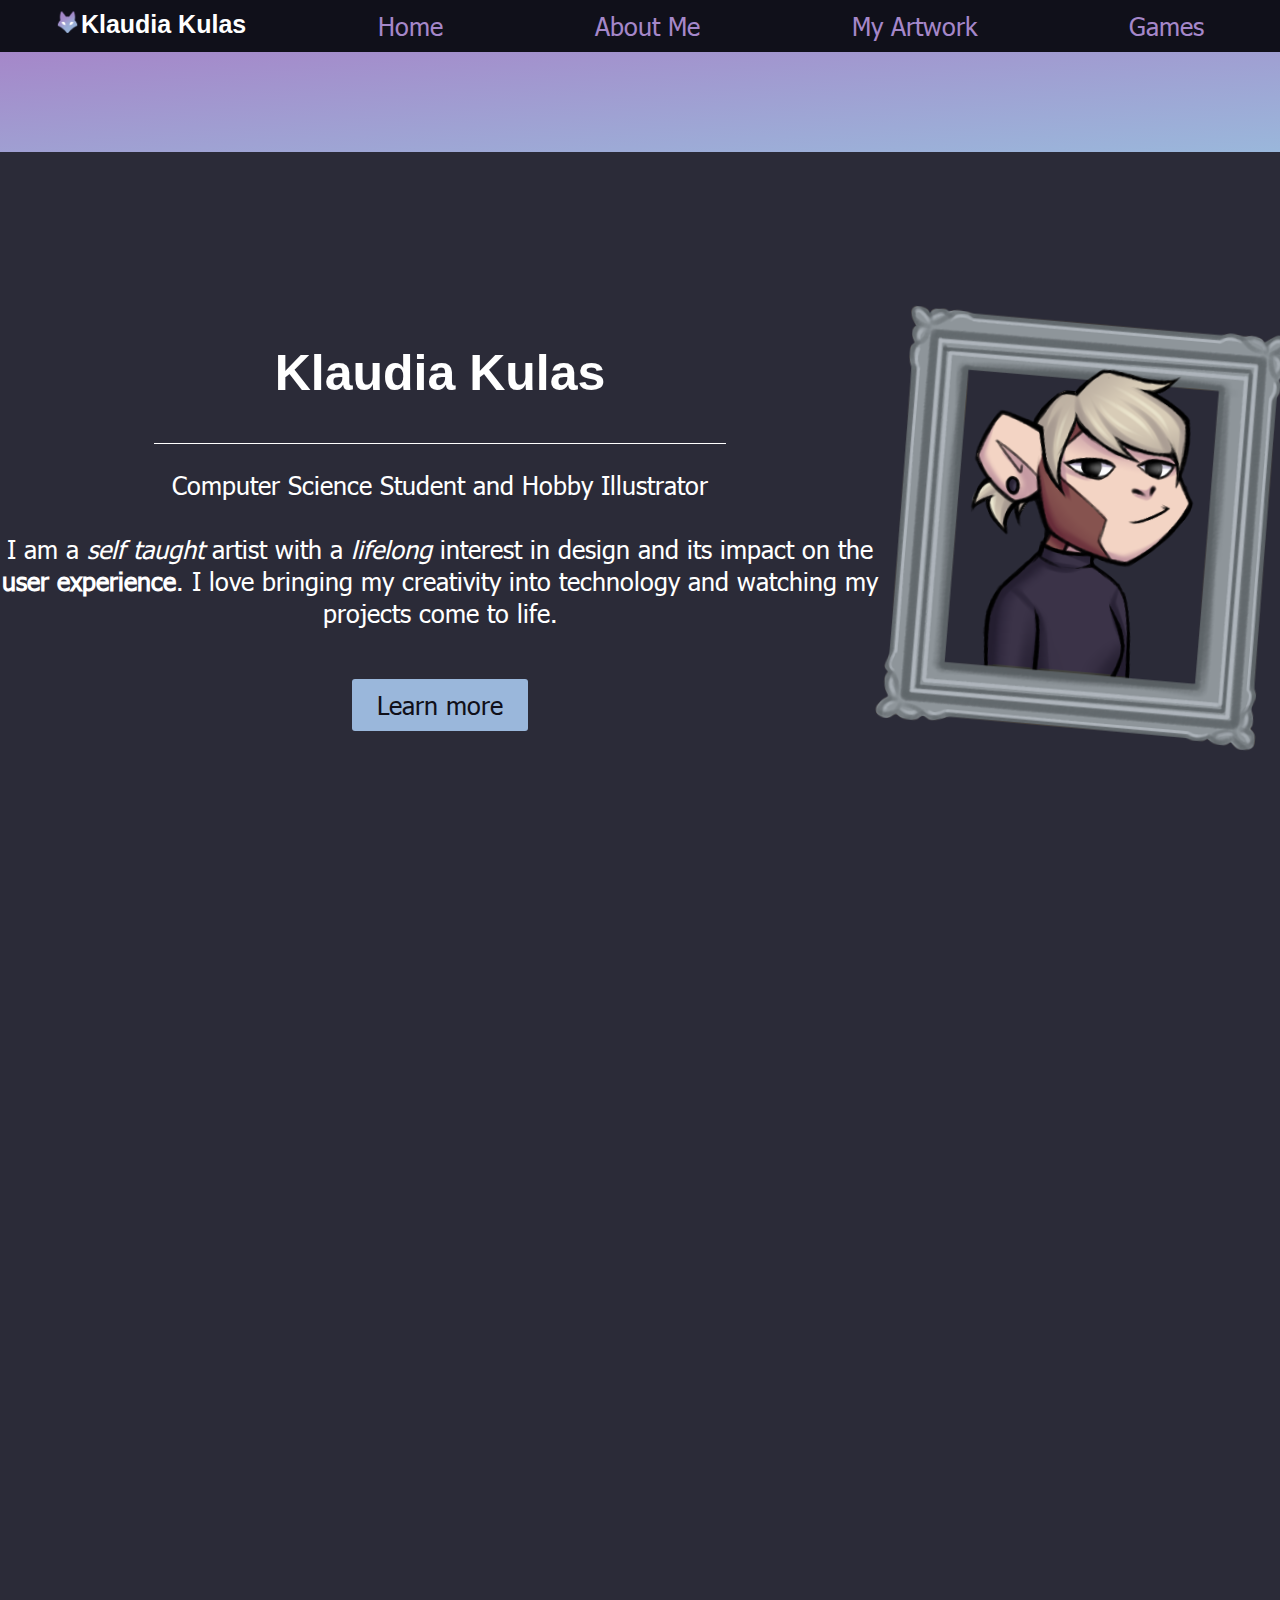
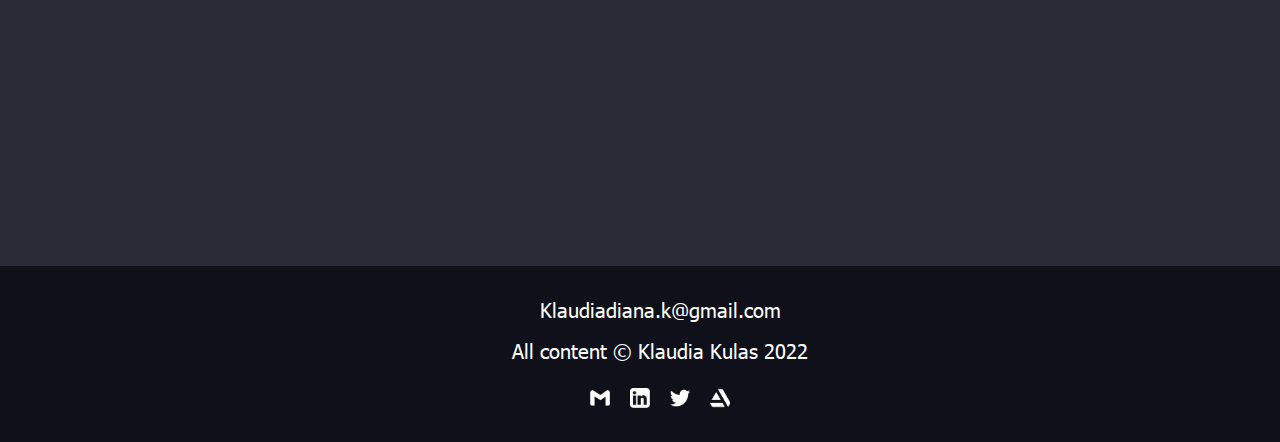
<file: index.html>
<!DOCTYPE html>
<html lang="en">
    <head>
        <meta charset="utf-8"/>
        <title>Klaudia Kulas</title>
        <link rel='icon' type="image/x-icon" href="static/luden2.ico" />
        <link rel="stylesheet" href="stylesheet.css" />
    </head>

    <!--<div id="logo">
        <img id="logo" src="static/KK.png" alt="logo">
    </div>-->

    <body>

        <nav>
            <ul>
                <li id="navName"><img id="icon" src="static/luden.png" alt="Logo"><a>Klaudia Kulas</a></li>
                <li id="links"><a href="index.html">Home</a></li>
                <li id="links"><a href="#aboutMe">About Me</a></li>
                <li id="links"><a href="my_artwork.html">My Artwork</a></li>
                <li id="links"><a href="games.html">Games</a></li>
            </ul>
        </nav>
        
        <div id="container">
        </div>

        <main>
            <section id="sect1">
                <div id="part1">
                    <h2>Klaudia Kulas</h2>
                    <div id="divider"></div>
                    <p id="text">
                        Computer Science Student and Hobby Illustrator <br> <br>
                        I am a <em>self taught</em> artist with a <em>lifelong</em> interest in design and its impact on the <br>
                        <b>user experience</b>. I love bringing my creativity into technology and watching my <br>
                        projects come to life.
                    </p>
                    <button id="btn"><a href="#aboutMe">Learn more</a></button>
                </div>
                <aside>
                    <img id="monkey" src="static/klaudiamonkey.png" alt="Self Portrait">
                </aside>
            </section>

            <div id="aboutMe"></div> <!--When you scroll to the about me section, this makes sure the title is not covered by the nav-->

            <section id="sect2" class="container reveal fade-bottom">

                <h2>About Me</h2>

                <div id="divider"></div>
                <p id="text">I am a 20 year old Computer Science student living in Cork, Ireland. <br>
                I was born in Poland, but moved at a young age. In my early years I discovered an interest in art. <br>
                I loved to create and watch my ideas come to life on paper! As I grew up I sprinkled <br>
                my creativity into everything I did. After highschool I decided I would like to pursue a career in technology <br>
                and share my creations digitally. <br>
                <br>
                Now I am a hobby digital artist and computer science student. <br>
                I will continue to expand my horizon and discover new ways of sharing my creativity with the world! <br></p>

                <div id="part2">
                    <aside id="portraitContainer">
                        <img id="portrait" src="static/portrait.png" alt="Portrait">
                    </aside>

                    <div id="part3">
                        <h3>Achievements</h3>
                        <div id="divider"></div>
                        <table>
                            <tr id="tableColor">
                                <th>Winning UCC Hackathon 2022</th>
                                <td>My colleague and I teamed up to develop another game for the coding competition again. The game, "Wander", had an emphasis on visual aesthetics and design. We were very proud with the end result and second first place in a row!</td>
                            </tr>
                            <tr>
                                <th>Winning UCC Hackathon 2020</th>
                                <td>In a team, we developed a game for the college coding competition. We created an educational game "Monke Go Study". I was in charge of the visual design of the game, illustrating sprites/backgrounds/logos with PaintTool SAI.</td>
                            </tr>
                            <tr id="tableColor">
                                <th>Restaurant Logo 2019</th>
                                <td>A connection of mine opened a new restaurant "Indian Ocean" in Mallow, Ireland, and was looking for a logo to advertise it. Seeing my own design on a building was a very empowering experience.</td>
                            </tr>
                            <tr>
                                <th>Teen Graphic Novel 2018</th>
                                <td>The Teen Graphic Novel event allowed young artists to come together and create a comic book for Cork City Libraries. I was chosen to illustrate the cover for the 2018 edition of the comic. Working with various artists and hearing their ideas was a very interesting and fun experience.</td>
                            </tr>
                        </table>
                    </div>

                </div>

            </section>

            <section id="sect3" class="container reveal fade-bottom">
                <h2>About This Website</h2>

                <div id="divider"></div>

                <p id="text">
                    This website was fully developed by me. <br>
                    HTML 5, CSS and JavaScript were used to develop this website, but I'd <br>
                    like to expand my ability and implement a wider range of languages into my work. <br>
                    <br>
                    After a few years of learning various coding languages and programming skills, <br>
                    HTML and CSS particularly stood out to me. Being able to develop something <br>
                    from scratch and watching it progress as you code made me fall <br>
                    in love with the languages and I hope to do much more work with them in the future.
                </p>
            </section>

            <button onclick="scrollToTop()" id="scrollBtn" title="Go to top"><img src="static/arrow.png"></button>
    
        </main>

        <footer>
            <ul>
                <li id="fText"><a>Klaudiadiana.k@gmail.com</a></li>
                <li id="fText"><a>All content © Klaudia Kulas 2022</a></li>
                <div id="appLinks">
                    <li id="appLink"><a href="mailto:klaudiadiana.k@gmail.com"><img src="static/gmail.png" alt="Email"></a></li>
                    <li id="appLink"><a href="https://www.linkedin.com/in/klaudia-kulas-41a878206/"><img src="static/linkedin.png" alt="Linked In"></a></li>
                    <li id="appLink"><a href="https://twitter.com/Luden_css"><img src="static/twitter.png" alt="Twitter"></a></li>
                    <li id="appLink"><a href="https://www.artstation.com/okluden"><img src="static/artstation.png" alt="Art Station"></a></li>
                </div>
            </ul>
        </footer>

        <script>

            //Reveal on scroll 
            //made by https://alvarotrigo.com/blog/css-animations-scroll/

            function reveal() {
            var reveals = document.querySelectorAll(".reveal");

            for (var i = 0; i < reveals.length; i++) {
                var windowHeight = window.innerHeight;
                var elementTop = reveals[i].getBoundingClientRect().top;
                var elementVisible = 150;

                if (elementTop < windowHeight - elementVisible) {
                reveals[i].classList.add("active");
                } else {
                reveals[i].classList.remove("active");
                }
            }
            }

            window.addEventListener("scroll", reveal);


            //Scroll to top button

            var scrollButton = document.getElementById("scrollBtn")

            window.onscroll = function() {showBtn()};

            function showBtn() {
                if (document.body.scrollTop > 20 || document.documentElement.scrollTop > 20) {
                    scrollButton.style.display = "block";
                } else {
                    scrollButton.style.display = "none";
                }
            }

            var rootElement = document.documentElement

            function scrollToTop() {
                rootElement.scrollTo({
                    top: 0,
                    behavior: "smooth"
                })
            }

            scrollButton.addEventListener("click", scrollToTop)
            
        </script>

    </body>

</html>
</file>
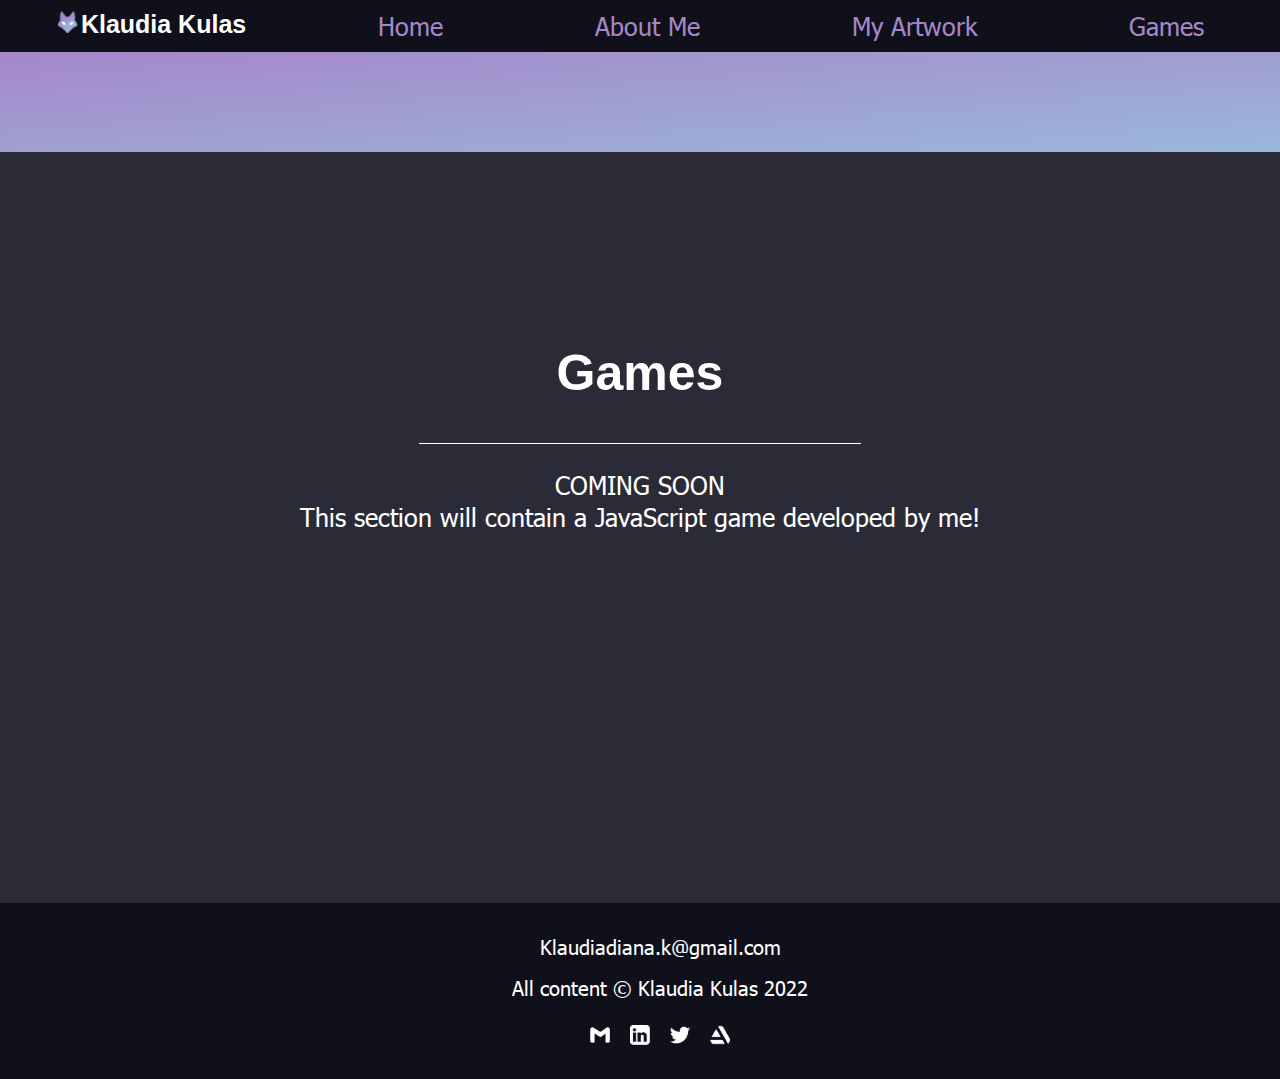
<file: games.html>
<!DOCTYPE html>
<html lang="en">
    <head>
        <meta charset="utf-8"/>
        <title>Klaudia Kulas | Games</title>
        <link rel='icon' type="image/x-icon" href="static/luden2.ico" />
        <link rel="stylesheet" href="stylesheet.css" />
    </head>

    <!--<div id="logo">
        <img id="logo" src="static/KK.png" alt="logo">
    </div>-->

    <body>

        <nav>
            <ul>
                <li id="navName"><img id="icon" src="static/luden.png" alt="Logo"><a>Klaudia Kulas</a></li>
                <li id="links"><a href="index.html">Home</a></li>
                <li id="links"><a href="index.html#aboutMe">About Me</a></li>
                <li id="links"><a href="my_artwork.html">My Artwork</a></li>
                <li id="links"><a href="games.html">Games</a></li>
            </ul>
        </nav>
        
        <div id="container">
        </div>

        <main>
            <section id="sect1">
                <div id="part4">
                    <h2>Games</h2>
                    <div id="divider"></div>
                    <p id="text">COMING SOON<br>
                    This section will contain a JavaScript game developed by me!</p>
                </div>

            </section>

            <button onclick="scrollToTop()" id="scrollBtn" title="Go to top"><img src="static/arrow.png"></button>
    
        </main>

        <footer>
            <ul>
                <li id="fText"><a>Klaudiadiana.k@gmail.com</a></li>
                <li id="fText"><a>All content © Klaudia Kulas 2022</a></li>
                <div id="appLinks">
                    <li id="appLink"><a href="mailto:klaudiadiana.k@gmail.com"><img src="static/gmail.png" alt="Email"></a></li>
                    <li id="appLink"><a href="https://www.linkedin.com/in/klaudia-kulas-41a878206/"><img src="static/linkedin.png" alt="Linked In"></a></li>
                    <li id="appLink"><a href="https://twitter.com/Luden_css"><img src="static/twitter.png" alt="Twitter"></a></li>
                    <li id="appLink"><a href="https://www.artstation.com/okluden"><img src="static/artstation.png" alt="Art Station"></a></li>
                </div>
            </ul>
        </footer>

        <script>

            //Reveal on scroll 
            //made by https://alvarotrigo.com/blog/css-animations-scroll/

            function reveal() {
            var reveals = document.querySelectorAll(".reveal");

            for (var i = 0; i < reveals.length; i++) {
                var windowHeight = window.innerHeight;
                var elementTop = reveals[i].getBoundingClientRect().top;
                var elementVisible = 150;

                if (elementTop < windowHeight - elementVisible) {
                reveals[i].classList.add("active");
                } else {
                reveals[i].classList.remove("active");
                }
            }
            }

            window.addEventListener("scroll", reveal);


            //Scroll to top button

            var scrollButton = document.getElementById("scrollBtn")

            window.onscroll = function() {showBtn()};

            function showBtn() {
                if (document.body.scrollTop > 20 || document.documentElement.scrollTop > 20) {
                    scrollButton.style.display = "block";
                } else {
                    scrollButton.style.display = "none";
                }
            }

            var rootElement = document.documentElement

            function scrollToTop() {
                rootElement.scrollTo({
                    top: 0,
                    behavior: "smooth"
                })
            }

            scrollButton.addEventListener("click", scrollToTop)
            
        </script>

    </body>

</html>
</file>
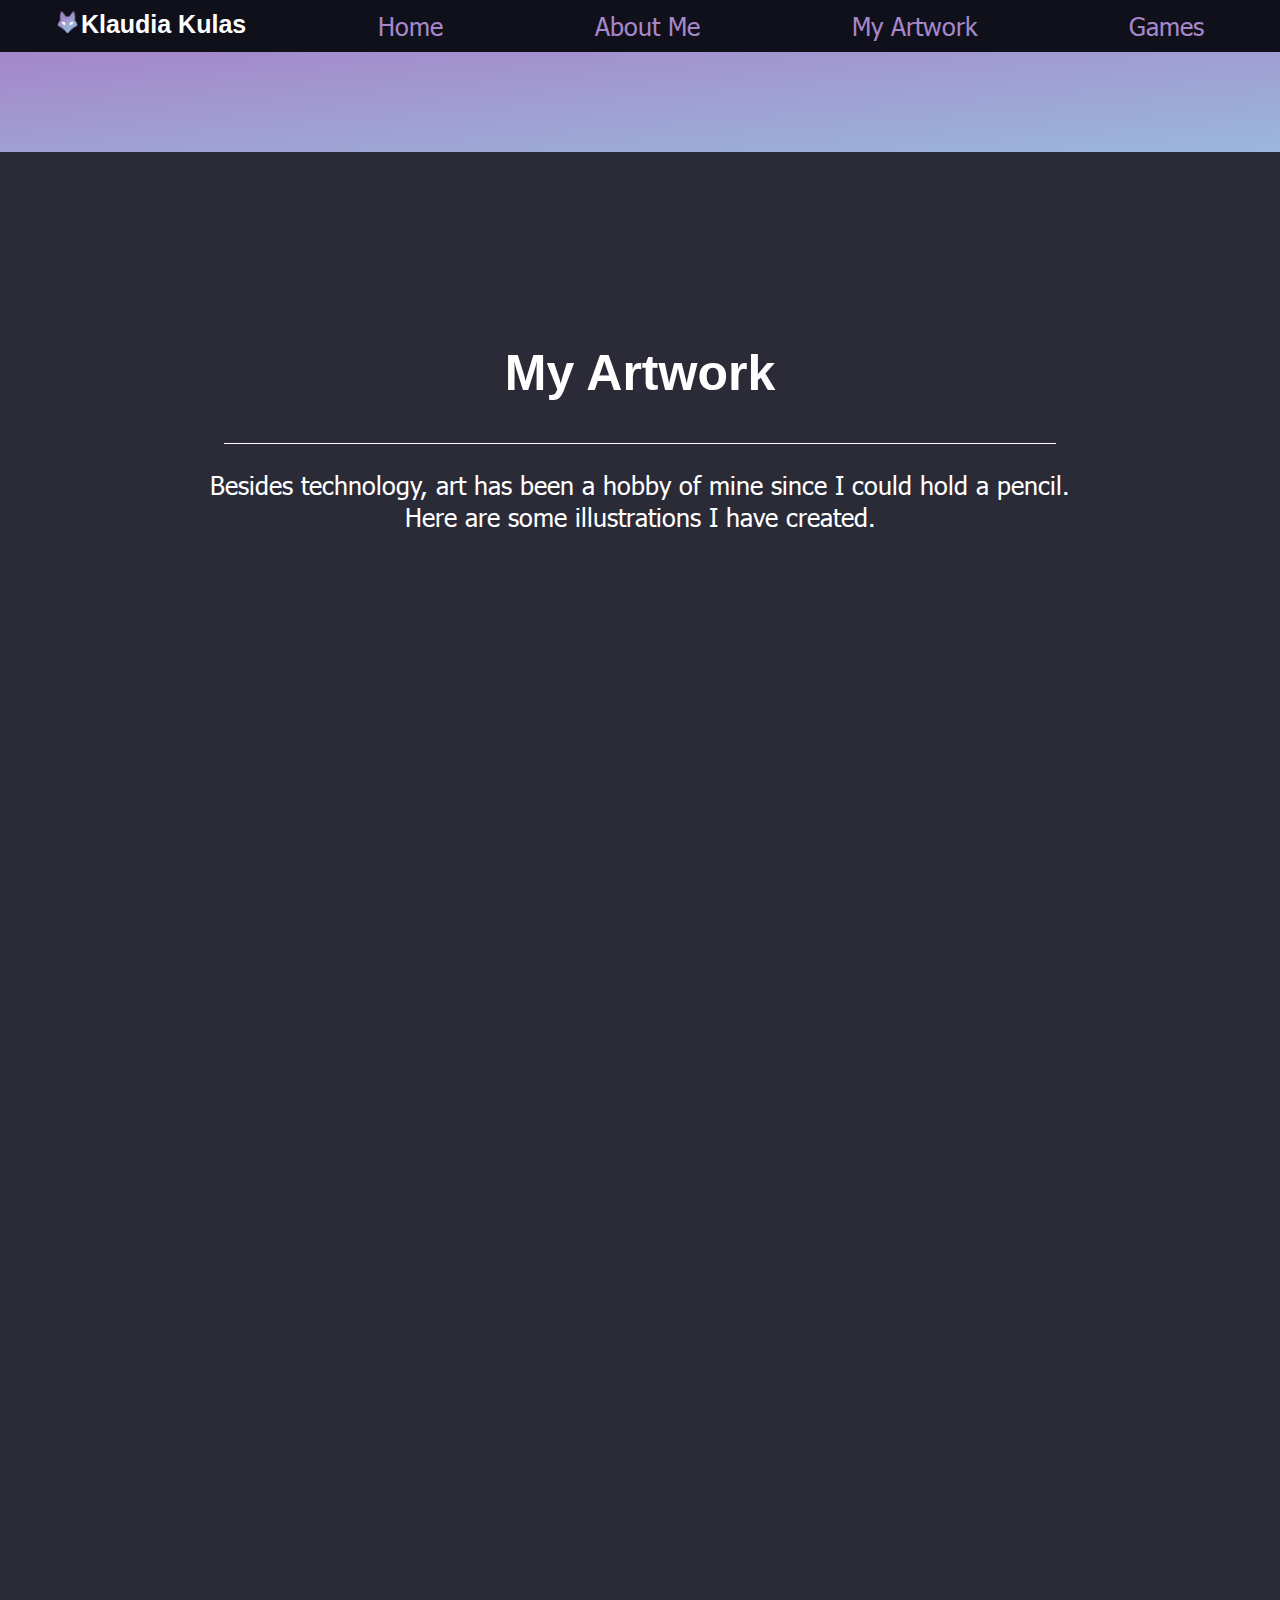
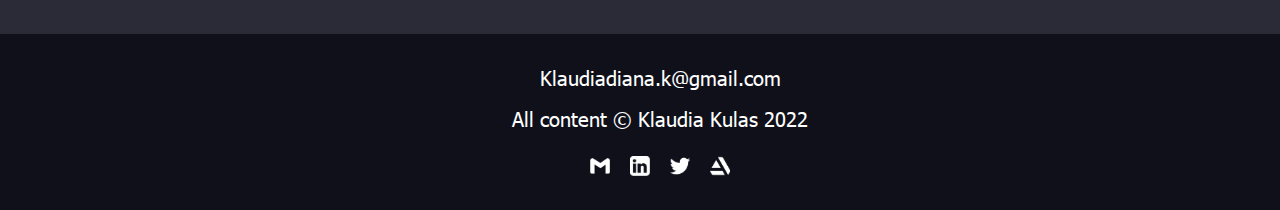
<file: my_artwork.html>
<!DOCTYPE html>
<html lang="en">
    <head>
        <meta charset="utf-8"/>
        <title>Klaudia Kulas | My Artwork</title>
        <link rel='icon' type="image/x-icon" href="static/luden2.ico" />
        <link rel="stylesheet" href="stylesheet.css" />
    </head>

    <!--<div id="logo">
        <img id="logo" src="static/KK.png" alt="logo">
    </div>-->

    <body>

        <nav>
            <ul>
                <li id="navName"><img id="icon" src="static/luden.png" alt="Logo"><a>Klaudia Kulas</a></li>
                <li id="links"><a href="index.html">Home</a></li>
                <li id="links"><a href="index.html#aboutMe">About Me</a></li>
                <li id="links"><a href="my_artwork.html">My Artwork</a></li>
                <li id="links"><a href="games.html">Games</a></li>
            </ul>
        </nav>
        
        <div id="container">
        </div>

        <main>
            <section id="sect3">
                <div id="part4">
                    <h2>My Artwork</h2>
                    <div id="divider"></div>
                    <p id="text">Besides technology, art has been a hobby of mine since I could hold a pencil.<br>
                    Here are some illustrations I have created.</p>
                </div>

            </section>

            <article id="article1" class="container reveal fade-bottom">
                <img id="art" src="static/akali11.jpg">
                <section id="articleSect1">
                    <h2>Akali, The Rogue Assassin</h2>
                    <div id="divider"></div>
                    <p id="text">Portrait of one of my favorite characters from League of Legends</p>
                </section>
            </article>

            <article id="article2" class="container reveal fade-bottom">
                <section id="articleSect2">
                    <h2>Dragon of Greed</h2>
                    <div id="divider"></div>
                    <p id="text">A young man who carries the curse of the dragon of greed.</p>
                </section>
                <img id="art2" src="static/dragon_of_greed.png" alt="Dragon of Greed">
            </article>

            <article id="article1" class="container reveal fade-bottom">
                <img id="art" src="static/aeris.png" alt="Aeris">
                <section id="articleSect1">
                    <h2>Aeris</h2>
                    <div id="divider"></div>
                    <p id="text">A character design of a mythical creature.</p>
                </section>
            </article>

            <article id="article2" class="container reveal fade-bottom">
                <section id="articleSect2">
                    <h2>Disoriented</h2>
                    <div id="divider"></div>
                    <p id="text">A fun drawing with a spice of horror</p>
                </section>
                <img id="art2" src="static/disoriented.png" alt="Disoriented">
            </article>

            <article id="article1" class="container reveal fade-bottom">
                <img id="art" src="static/demoness.jpg" alt="Demoness">
                <section id="articleSect1">
                    <h2>Demoness</h2>
                    <div id="divider"></div>
                    <p id="text">A mischievous demoness portrait.</p>
                </section>
            </article>

            <article id="article2" class="container reveal fade-bottom">
                <section id="articleSect2">
                    <h2>Tiefling</h2>
                    <div id="divider"></div>
                    <p id="text">A character design of the Tiefling race from Dungeons and Dragons.</p>
                </section>
                <img id="art2" src="static/tiefling.png" alt="Tiefling">
            </article>

            <article id="article1" class="container reveal fade-bottom">
                <img id="art" src="static/yone.png" alt="Yone">
                <section id="articleSect1">
                    <h2>Yone, The Unforgotten</h2>
                    <div id="divider"></div>
                    <p id="text">Portait of the League of Legends character, Yone.</p>
                </section>
            </article>

            <article id="article2" class="container reveal fade-bottom">
                <section id="articleSect2">
                    <h2>Lung Dragon</h2>
                    <div id="divider"></div>
                    <p id="text">A portrait of a Chinese Lung Dragon.</p>
                </section>
                <img id="art2" src="static/dragon.jpg" alt="Lung Dragon">
            </article>

            <article id="article1" class="container reveal fade-bottom">
                <img id="art" src="static/xayah.png" alt="Xayah">
                <section id="articleSect1">
                    <h2>Xayah, The Rebel</h2>
                    <div id="divider"></div>
                    <p id="text">Drawing of one of my favorite League of Legends characters.</p>
                </section>
            </article>

            <article id="article2" class="container reveal fade-bottom">
                <section id="articleSect2">
                    <h2>Victoria De Angelis</h2>
                    <div id="divider"></div>
                    <p id="text">A portrait of Victoria De Angelis from the Italian band, Måneskin</p>
                </section>
                <img id="art2" src="static/victoria.png" alt="Victoria">
            </article>

            <button onclick="scrollToTop()" id="scrollBtn" title="Go to top"><img src="static/arrow.png"></button>
    
        </main>

        <footer>
            <ul>
                <li id="fText"><a>Klaudiadiana.k@gmail.com</a></li>
                <li id="fText"><a>All content © Klaudia Kulas 2022</a></li>
                <div id="appLinks">
                    <li id="appLink"><a href="mailto:klaudiadiana.k@gmail.com"><img src="static/gmail.png" alt="Email"></a></li>
                    <li id="appLink"><a href="https://www.linkedin.com/in/klaudia-kulas-41a878206/"><img src="static/linkedin.png" alt="Linked In"></a></li>
                    <li id="appLink"><a href="https://twitter.com/Luden_css"><img src="static/twitter.png" alt="Twitter"></a></li>
                    <li id="appLink"><a href="https://www.artstation.com/okluden"><img src="static/artstation.png" alt="Art Station"></a></li>
                </div>
            </ul>
        </footer>

        <script>

            //Reveal on scroll 
            //made by https://alvarotrigo.com/blog/css-animations-scroll/

            function reveal() {
            var reveals = document.querySelectorAll(".reveal");

            for (var i = 0; i < reveals.length; i++) {
                var windowHeight = window.innerHeight;
                var elementTop = reveals[i].getBoundingClientRect().top;
                var elementVisible = 150;

                if (elementTop < windowHeight - elementVisible) {
                reveals[i].classList.add("active");
                } else {
                reveals[i].classList.remove("active");
                }
            }
            }

            window.addEventListener("scroll", reveal);


            //Scroll to top button

            var scrollButton = document.getElementById("scrollBtn")

            window.onscroll = function() {showBtn()};

            function showBtn() {
                if (document.body.scrollTop > 20 || document.documentElement.scrollTop > 20) {
                    scrollButton.style.display = "block";
                } else {
                    scrollButton.style.display = "none";
                }
            }

            var rootElement = document.documentElement

            function scrollToTop() {
                rootElement.scrollTo({
                    top: 0,
                    behavior: "smooth"
                })
            }

            scrollButton.addEventListener("click", scrollToTop)
            
        </script>

    </body>

</html>
</file>
<file: stylesheet.css>
@font-face {
    font-family: Tahoma;
    src: url(/fonts/Tahoma\ Regular\ font.ttf) format('truetype');
    font-weight: normal;
}

body {
    background: #2b2b38;
    padding: 0;
    margin: 0;
    max-width: 100%;
}

html {
    scroll-behavior: smooth;
}

body p {
    text-align: center;
    font-size: 20px;
}

img {
    -webkit-user-drag: none;
    user-select: none;
    -moz-user-select: none;
    -webkit-user-select: none;
    -ms-user-select: none;
}

/*Navigation Bar*/

nav {
    position: sticky;
    top: 0;
    z-index: 100;
}

nav ul {
    background-color: #10101a;
    display: flex;
    justify-content: space-around;
    list-style-type: none;
    margin: 0;
    padding: 0;
    width: 100%;
}

#links {
    padding-top: 10px;
    padding-bottom: 10px;
    padding-left: 20px;
    padding-right: 20px;
    transition: transform .2s;
}

#links a {
    text-decoration: none;
    color: #a587c9;
    font-size: 25px;
    font-family: 'Tahoma', sans-serif;
}

#navName {
    text-decoration: none;
    color: white;
    font-size: 25px;
    padding-top: 10px;
    font-family: sans-serif;
    font-weight: 700;
}

#icon {
    height: 22px;
    margin-right: 2px;
}

#links:hover {
    background-color: #1b1c29;
    border-radius: 4px;
    color: inherit;
    transform: scale(1.1);
    box-shadow: 0 3px 5px black;
}

/*Footer*/

footer {
   bottom: 0;
   z-index: 100;
}

footer ul {
    background-color: #10101a;
    list-style-type: none;
    padding-top: 30px;
    margin-top: 0px;
    margin-bottom: 0;
}

#fText {
    padding-bottom: 15px;
    text-align: center;
    color: white;
    font-size: 20px;
    font-family: 'Tahoma', sans-serif;
}

#appLinks {
    display: inline-flex;
    width: 100%;
    justify-content: center;
    align-items: center;
}

#appLink img {
    height: 20px;
    padding: 10px;
    padding-bottom: 30px;
}

#appLink {
    transition: transform .2s;
}
#appLink:hover {
    transform: scale(1.5);
  }

 /*Other*/
#sect1 {
    padding-top: 150px;
    padding-bottom: 150px;
    z-index: 1;
    display: flex;
    min-height: calc(100vh - 449px);
}

#sect2 {
    padding-top: 150px;
    padding-bottom: 150px;
    background: rgba(0, 0, 0, 0.2);
}

#sect3 {
    padding-top: 150px;
    padding-bottom: 150px;
}

#part1 {
    width: 70%;
    text-align: center;
}

#part2 {
    display: flex;
    padding-top: 100px;
}

#part3 {
    width: 70%;
}

#part4 {
    text-align: center;
    margin-left: auto;
    margin-right: auto;
}

#text {
    text-align: center;
    color: white;
    font-family: 'Tahoma', sans-serif;
    font-size: 25px;
}

h2  {
    text-align: center;
    color: white;
    font-family: sans-serif;
    font-size: 50px;
}

h3 {
    text-align: center;
    color: white;
    font-family: sans-serif;
    font-size: 40px;
}

#article1 {
    display: flex;
    background: rgba(0, 0, 0, 0.2);
    padding: 40px;
}

#article2 {
    display: flex;
    padding: 40px;
}

#art {
    width: 750px;
    margin-right: auto;
    display: block;
}

#art2 {
    width: 750px;
    margin-left: auto;
    display: block;
}

#articleSect1 {
    padding-left: 40px;
    margin-right: auto;
    display: block;
}

#articleSect2 {
    padding-right: 40px;
    margin-left: auto;
    display: block;
}

#btn {
    margin-top: 25px;
    background-color: #9ab7db;
    font-size: 25px;
    padding: 10px 25px;
    border: none;
    border-radius: 3px;
}

#btn a {
    color: #10101a;
    border: none;
    font-family: 'Tahoma', sans-serif;
    text-decoration: none;
}

#btn:hover {
    background-color: #6687b0;
    transition: transform .2s;
    transform: scale(1.1);
}

#btn:active {
    transition: transform .1s;
    transform: scale(0.9);
}

#divider {
    margin-left: auto;
    margin-right: auto;
    background-color: white;
    height: 1px;
    margin-bottom: 5px;
    width: 65%;
}

#monkey {
    display: block;
    margin-left: auto;
    margin-right: auto;
    transform: rotate(5deg);
}

#portrait {
    display: block;
    margin-left: auto;
    margin-right: auto;
}

#portraitContainer {
    width: 30%;
}

#container {
    background-image: linear-gradient(to bottom right, #a587c9, #9ab7db);
    width: 100%;
    height: 100px;
}

table {
    padding-top: 20px;
    border-spacing: 0; 
    margin-left: 5%;
    margin-right: 5%;
    text-align: center;
    color: white;
    font-family: 'Tahoma', sans-serif;
}

th {
    width: 30%;
    font-size: 25px;
    padding: 50px;
    border-radius: 3px;
}

td {
    font-size: 23px;
    border-radius: 3px;
    padding-right: 20px;
}

#tableColor {
    background-color: #2b2b38;
    border-radius: 5px;
}

@keyframes introduce {
    0% {opacity: 0; }
    0% { margin-left: -50%; }
    40% { opacity: 0; }
    40% { margin-left: -30%;}
    100% { opacity: 1; }
    100% { margin-left: 0; }
}

/*Mobile*/

@media screen and (max-width: 1100px) {
    #sect1 {
        /*background: rgba(0, 0, 0, 0.3);*/
        z-index: 1;
        padding-top: 75px;
        padding-bottom: 75px;
        display: flex;
        flex-direction: column;
        min-height: calc(100vh - 299px);
    }
    footer {
        height: 172px;
    }
    #btn {
        font-size: 40px;
    }
    #part1 {
        margin-left: auto;
        margin-right: auto;
        /*text-align: center;*/
        color: white;
        font-family: 'Tahoma', sans-serif;
        padding-bottom: 10%;
        width: 80%;
    }
    #monkey {
        display: block;
        margin-left: auto;
        margin-right: auto;
        transform: rotate(5deg);
        width: 60%;
        padding-bottom: 3%;
    }
    #part2 {
        display: flex;
        flex-direction: column;
        padding-top: 100px;
    }
    #portraitContainer {
        width: 100%;
    }
    #portrait {
        width: 600px;
        padding-bottom: 50px;
    }
    #part3 {
        width: 100%;
    }
    #art {
        width: 400px;
    }
    #art2 {
        width: 400px;
    }
}

/*Button*/

#scrollBtn {
    display: none;
    position: fixed;
    bottom: 65px;
    right: 30px;
    border: none;
    background-color: #9ab7db;
    color: #10101a;
    cursor: pointer;
    padding: 15px;
    border-radius: 100px;
  }

#scrollBtn img {
    height: 25px;
    width: 25px;
}  

#scrollBtn:hover {
    background-color: #6687b0;
}

/*Reveal on scroll*/
/*made by https://alvarotrigo.com/blog/css-animations-scroll*/

.reveal {
    position: relative;
    opacity: 0;
}

.reveal.active {
    opacity: 1;
}
.active.fade-bottom {
  animation: fade-bottom 0.8s ease-in;
}

@keyframes fade-bottom {
    0% {
      transform: translateY(50px);
      opacity: 0;
    }
    100% {
      transform: translateY(0);
      opacity: 1;
    }
  }

/*COOL HOVER

#links a:after {
    content: '';
    position: absolute;
    width: 100%;
    transform: scaleX(0);
    height: 2px;
    bottom: 0;
    left: 0;
    background-color: #0087ca;
    transform-origin: bottom right;
    transition: transform 0.25s ease-out;
  }

#links a:hover:after {
    transform: scaleX(1);
    transform-origin: bottom left;
  }

  */
</file>
